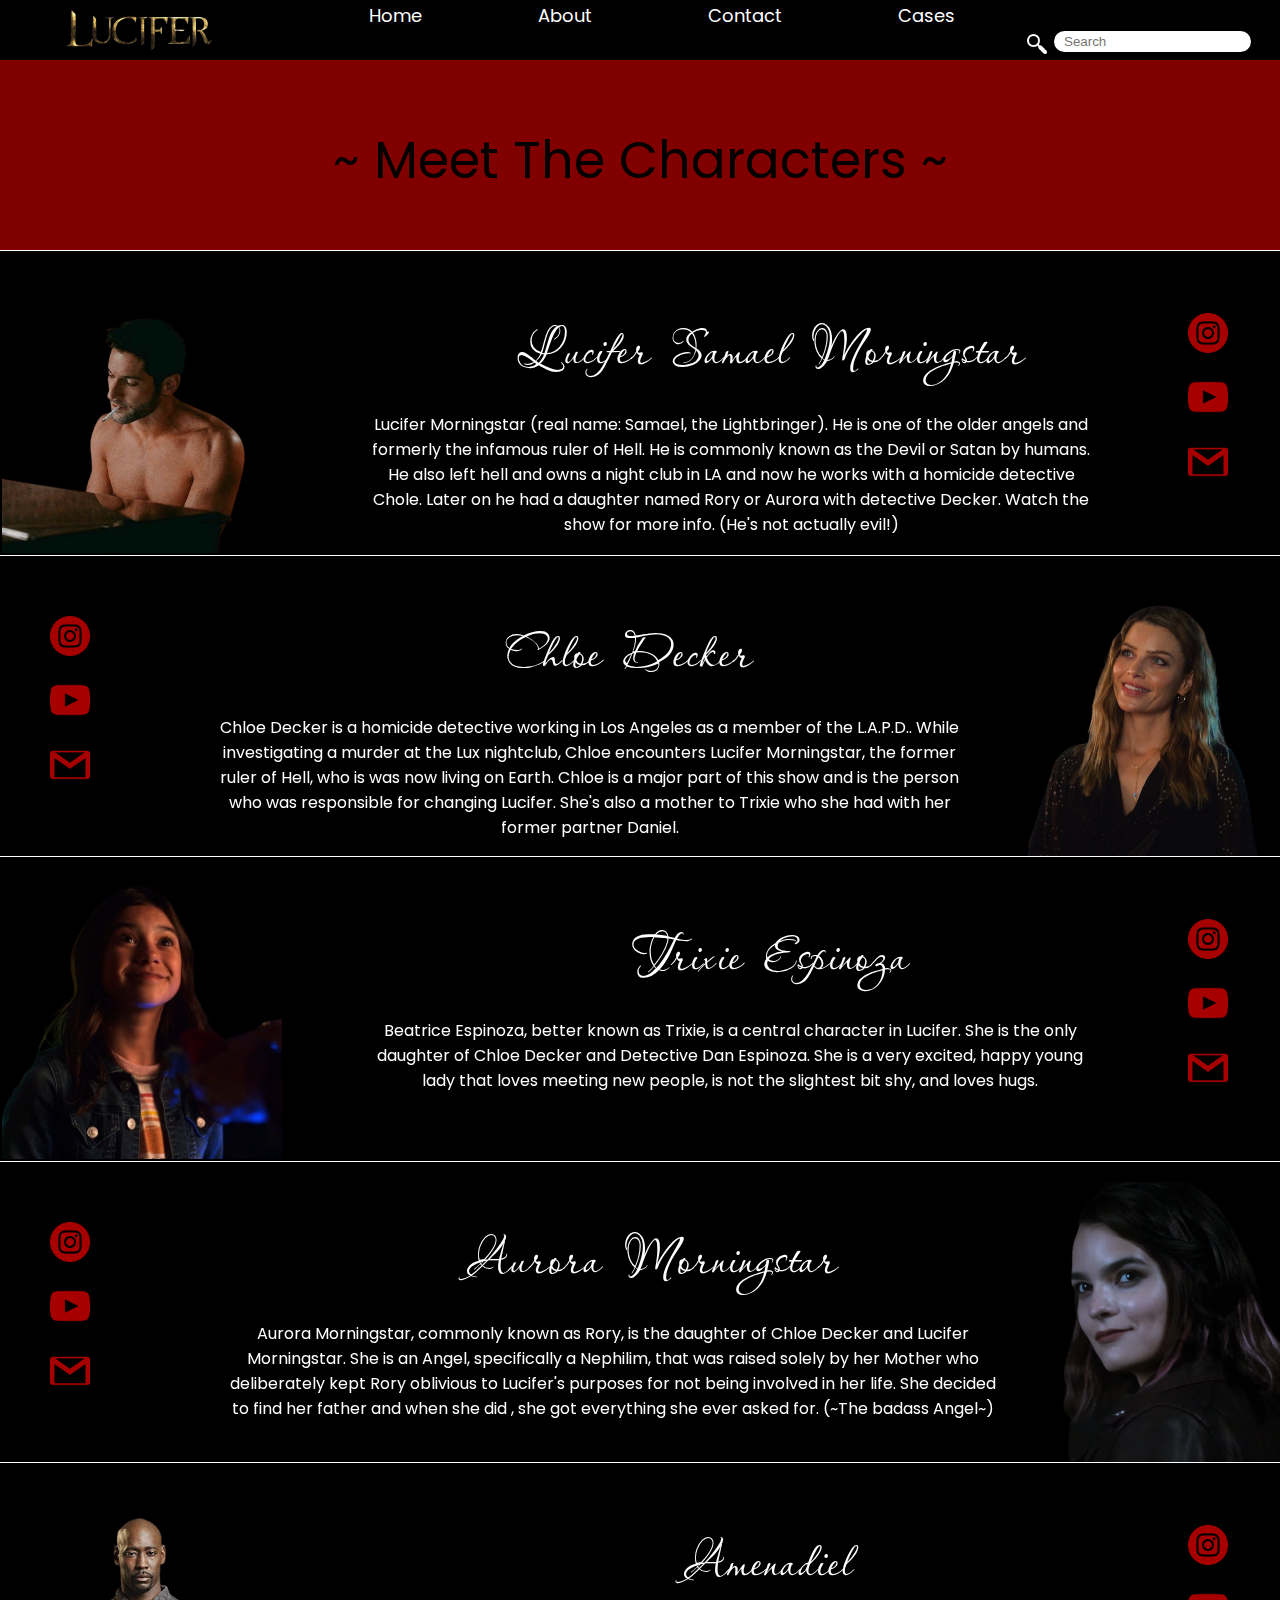
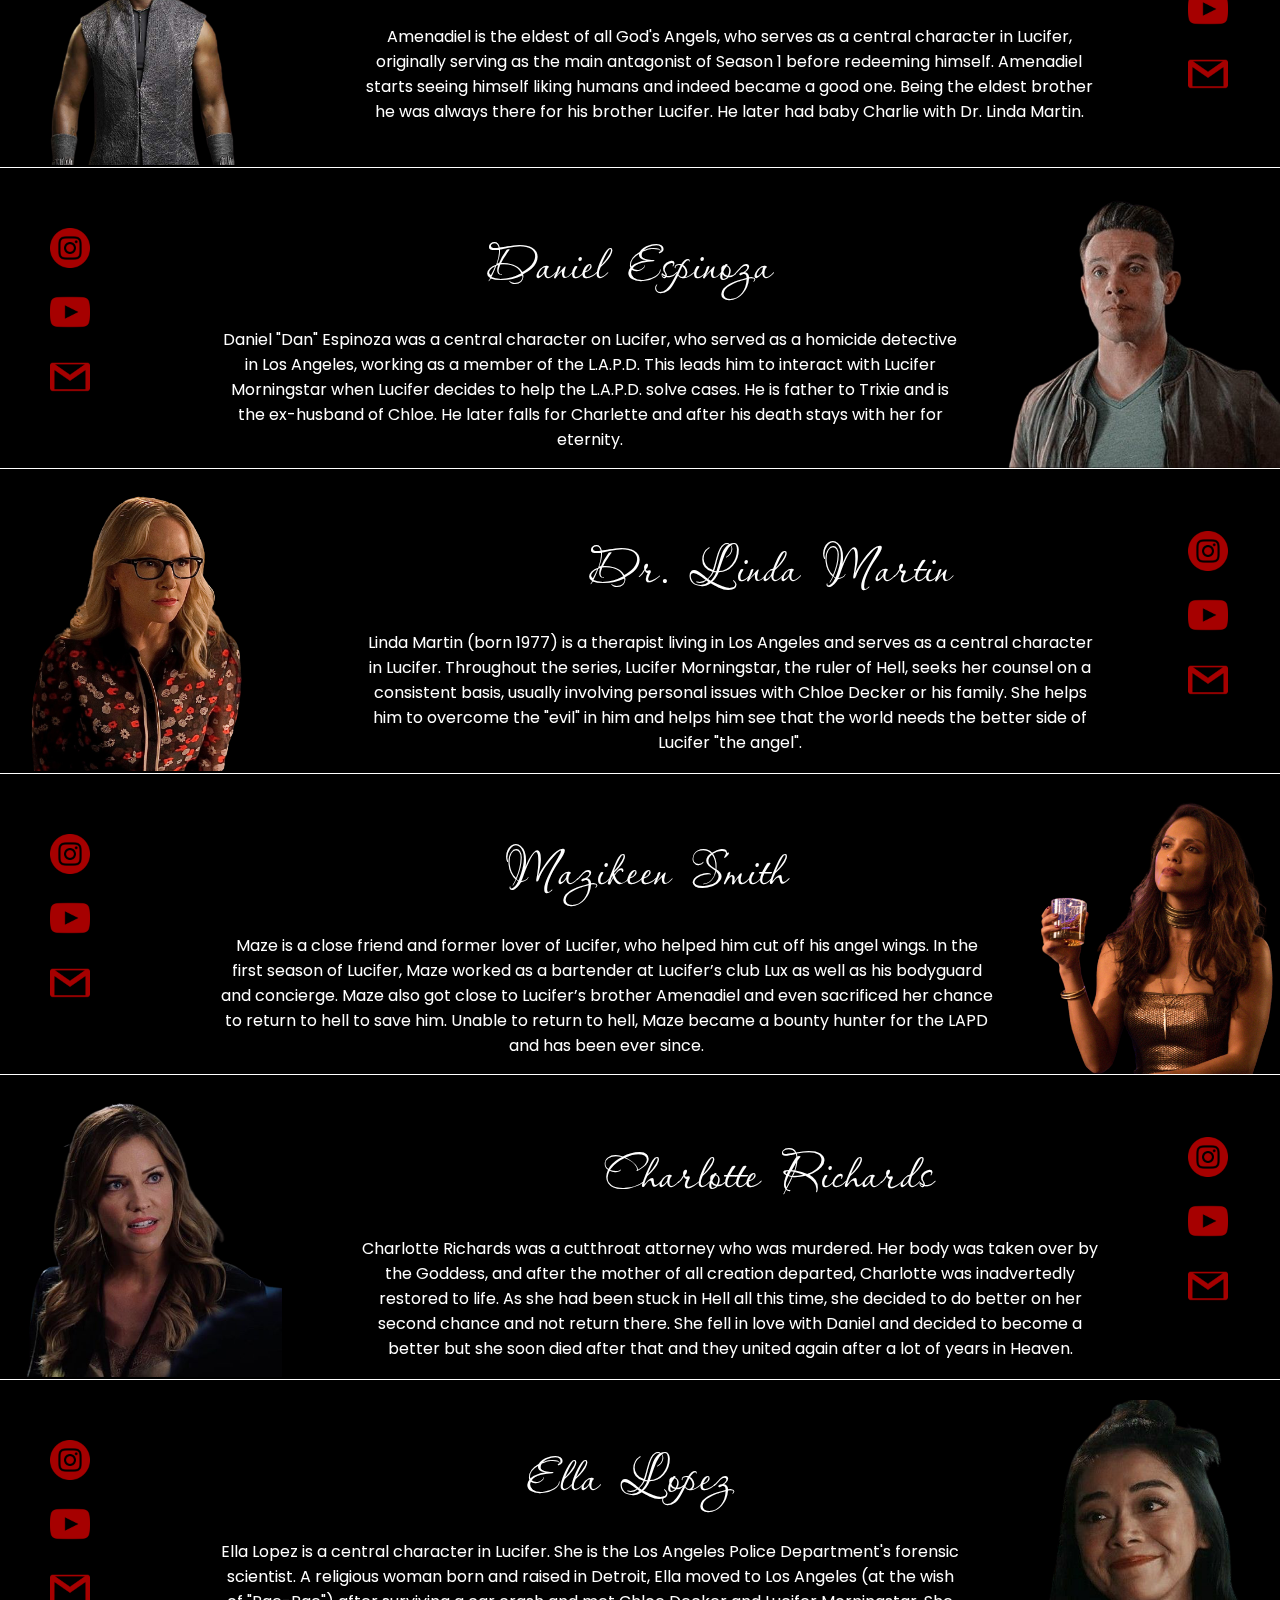
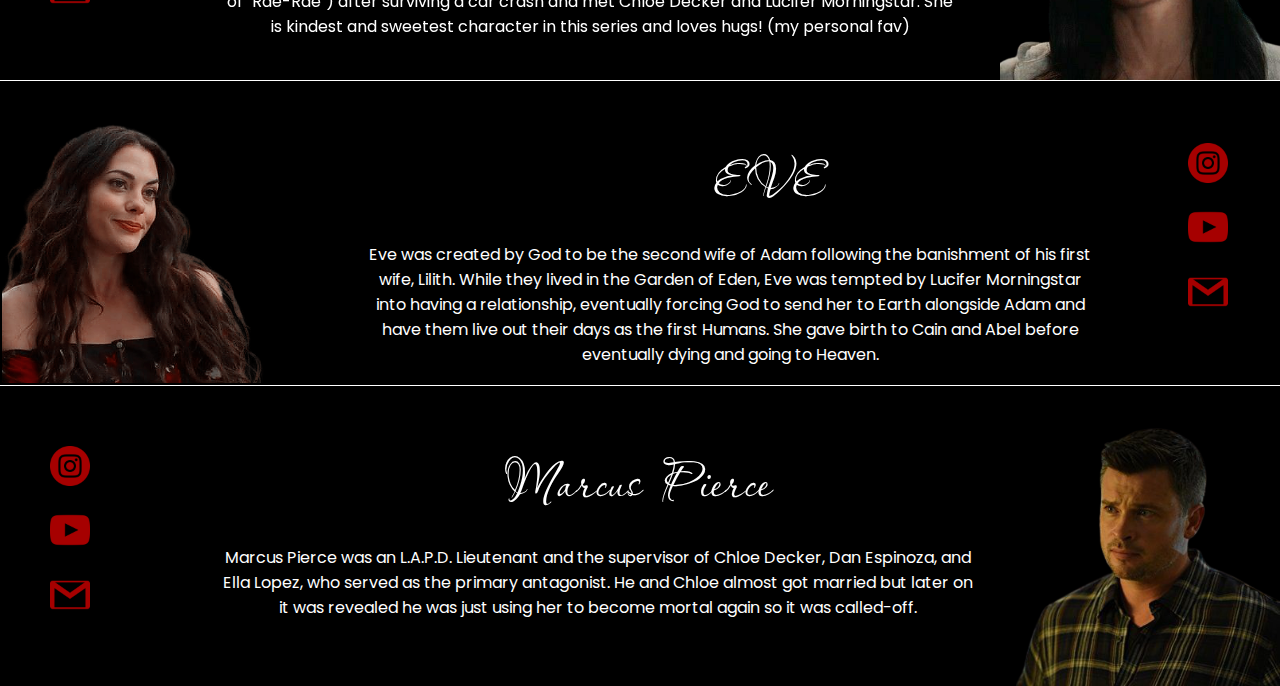
<file: Lucifer/about.html>
<!DOCTYPE html>
<html lang="en">
  <head>
    <meta charset="UTF-8" />
    <meta http-equiv="X-UA-Compatible" content="IE=edge" />
    <meta name="viewport" content="width=device-width, initial-scale=1.0" />
    <link
      href="https://fonts.googleapis.com/css2?family=Poppins:wght@200&display=swap"
      rel="stylesheet"
    />
    <link
      href="https://fonts.googleapis.com/css2?family=Poppins&display=swap"
      rel="stylesheet"
    />
    <link
      href="https://fonts.googleapis.com/css2?family=Passions+Conflict&display=swap"
      rel="stylesheet"
    />
    <link
      href="https://fonts.googleapis.com/css2?family=UnifrakturCook:wght@700&display=swap"
      rel="stylesheet"
    />
    <!-- <link rel="stylesheet" href="css/style.css" /> -->
    <title>About | Lucifer Fansite</title>
    <style>
      * {
        box-sizing: border-box;
        margin: 0;
        padding: 0;
      }
      .navbar {
        position: fixed;
        width: 100%;
        display: flex;
        align-items: center;
        /* background-color: black; */
        border-radius: 50px;
        justify-content: center;
      }

      .navbar ul {
        overflow: hidden;
        margin: 0px 20px;
      }
      .navbar::before {
        content: " ";
        background-color: black;
        position: absolute;
        height: 100%;
        width: 100%;
        opacity: 1;
        z-index: -1;
      }
      .navbar li {
        float: left;
        list-style: none;
        margin: 0px 8px;
      }
      .navbar li a {
        display: block;
        border-radius: 50px;
        font-family: "Poppins", sans-serif;
        padding: 0px 50px;
        text-decoration: none;
        color: white;
        font-size: 18px;
      }
      .navbar li a:hover {
        background-color: white;
        color: black;
      }
      .search {
        float: right;
        color: white;
        padding: 0px 2px;
        margin: 0px 5px 0px 66px;
      }
      .navbar input {
        border: 2px solid black;
        border-radius: 15px;
        padding: 3px 10px;
      }
      #logo {
        margin: 0px 12px 0px 0px;
      }
      #logo img {
        float: left;
        width: 60%;
        height: 40px;
        padding: 0px 10px;
        margin: 10px 80px 10px 55px;
      }
      #slogo {
        float: left;
        width: 20px;
        height: 20px;
        margin: 5px 5px;
        padding: 0px 0px;
      }

      .h-primary {
        font-size: 3.2rem;
        padding: 0px 0px;
        font-family: "Poppins", sans-serif;
      }
      .h-secondary {
        font-size: 4.2rem;
        padding: 0px 0px;
        margin: 60px 0px 20px 120px;
        font-family: "Passions Conflict", cursive;
        text-align: center;
        font-weight: 200;
      }
      .h-tertiary {
        font-size: 1rem;
        padding: 0px 0px;
        margin: 5px 40px 0px 80px;
        font-family: "Poppins", sans-serif;
        text-align: center;
      }
      .p-footer {
        font-size: 1.2rem;
        padding: 0px 0px;
        margin: 10px 0px;
        font-family: "Poppins", sans-serif;
        text-align: center;
      }
      .banner {
        display: flex;
        flex-direction: row;
        height: 250px;
        padding-top: 70px;
        background-color: maroon;
        color: black;
        font-family: "Passions Conflict", cursive;
        text-align: center;
        align-items: center;
        justify-content: center;
      }
      .char {
        display: flex;
        flex-direction: column;
        height: 300px;
        position: relative;
      }
      .pic {
        padding-top: 20px;
        height: 300px;
        width: 300px;
      }
      .row {
        display: flex;
        flex-direction: row;
        background-color: black;
        color: white;
      }
      #lucifer {
        border: 2px solid black;
        margin-top: 1px;
      }
      #chloe {
        margin-top: 1px;
      }
      #left-align {
        left: 0;
      }
      #right-align {
        right: 0;
      }
      .flexx {
        flex-direction: row;
      }
      .socials {
        margin: 40px 50px 0 20px;
        height: 100px;
        border-radius: 50px;
      }
      .socials img {
        height: 40px;
        margin: 20px 0 0 30px;
      }
      /* scrollbar */
      ::-webkit-scrollbar {
        width: 5px;
      }
      ::-webkit-scrollbar-track {
        background-color: white;
      }
      ::-webkit-scrollbar-thumb {
        background-color: maroon;
      }
    </style>
  </head>
  <body onload="myFunc()">
    <div id="loading"></div>
    <nav class="navbar">
      <div id="logo">
        <a href="index.html"><img src="lucif (2).png" /></a>
      </div>
      <ul>
        <li><a href="index.html">Home</a></li>
        <li><a href="about.html">About</a></li>
        <li><a href="contact.html">Contact</a></li>
        <li><a href="cases.html">Cases</a></li>

        <div class="search">
          <img src="searchlogo.png" id="slogo" />
          <input type="text" name="search" id="search" placeholder="Search" />
        </div>
      </ul>
    </nav>
    <div class="banner">
      <p class="h-primary">~ Meet The Characters ~</p>
    </div>

    <!-- CHARACTERS START HERE -->

    <!-- LUCIFER -->
    <div class="row" id="lucifer">
      <img src="ll.png" class="pic" id="left-align" />
      <div class="char">
        <h1 class="h-secondary">Lucifer Samael Morningstar</h1>
        <p class="h-tertiary">
          Lucifer Morningstar (real name: Samael, the Lightbringer). He is one
          of the older angels and formerly the infamous ruler of Hell. He is
          commonly known as the Devil or Satan by humans. He also left hell and
          owns a night club in LA and now he works with a homicide detective
          Chole. Later on he had a daughter named Rory or Aurora with detective
          Decker. Watch the show for more info. (He's not actually evil!)
        </p>
      </div>
      <div class="flexx">
        <section class="socials">
          <a href="#" class="icon" id="1"
            ><img src="ig.png" alt="instagram"
          /></a>
          <a href="#" class="icon" id="2"><img src="youtube.png" alt="" /></a>
          <a href="#" class="icon" id="3"><img src="gmail.png" alt="" /></a>
        </section>
      </div>
    </div>

    <!-- CHLOE -->
    <div class="row" id="chloe">
      <div class="flexx">
        <section class="socials">
          <a href="#" class="icon" id="1"
            ><img src="ig.png" alt="instagram"
          /></a>
          <a href="#" class="icon" id="2"><img src="youtube.png" alt="" /></a>
          <a href="#" class="icon" id="3"><img src="gmail.png" alt="" /></a>
        </section>
      </div>
      <div class="char">
        <h1 class="h-secondary">Chloe Decker</h1>
        <p class="h-tertiary">
          Chloe Decker is a homicide detective working in Los Angeles as a
          member of the L.A.P.D.. While investigating a murder at the Lux
          nightclub, Chloe encounters Lucifer Morningstar, the former ruler of
          Hell, who is was now living on Earth. Chloe is a major part of this
          show and is the person who was responsible for changing Lucifer. She's
          also a mother to Trixie who she had with her former partner Daniel.
        </p>
      </div>
      <img src="chloe.png" class="pic" id="right-align" />
    </div>

    <!-- Trixie -->
    <div class="row" id="lucifer">
      <img src="trix.png" class="pic" id="left-align" />
      <div class="char">
        <h1 class="h-secondary">Trixie Espinoza</h1>
        <p class="h-tertiary">
          Beatrice Espinoza, better known as Trixie, is a central character in
          Lucifer. She is the only daughter of Chloe Decker and Detective Dan
          Espinoza. She is a very excited, happy young lady that loves meeting
          new people, is not the slightest bit shy, and loves hugs.
        </p>
      </div>
      <div class="flexx">
        <section class="socials">
          <a href="#" class="icon" id="1"
            ><img src="ig.png" alt="instagram"
          /></a>
          <a href="#" class="icon" id="2"><img src="youtube.png" alt="" /></a>
          <a href="#" class="icon" id="3"><img src="gmail.png" alt="" /></a>
        </section>
      </div>
    </div>

    <!-- RORY -->
    <div class="row" id="chloe">
      <div class="flexx">
        <section class="socials">
          <a href="#" class="icon" id="1"
            ><img src="ig.png" alt="instagram"
          /></a>
          <a href="#" class="icon" id="2"><img src="youtube.png" alt="" /></a>
          <a href="#" class="icon" id="3"><img src="gmail.png" alt="" /></a>
        </section>
      </div>
      <div class="char">
        <h1 class="h-secondary">Aurora Morningstar</h1>
        <p class="h-tertiary">
          Aurora Morningstar, commonly known as Rory, is the daughter of Chloe
          Decker and Lucifer Morningstar. She is an Angel, specifically a
          Nephilim, that was raised solely by her Mother who deliberately kept
          Rory oblivious to Lucifer's purposes for not being involved in her
          life. She decided to find her father and when she did , she got
          everything she ever asked for. (~The badass Angel~)
        </p>
      </div>
      <img src="aurora.png" class="pic" id="right-align" />
    </div>

    <!-- AMENADIEL -->
    <div class="row" id="lucifer">
      <img src="amen.png" class="pic" id="left-align" />
      <div class="char">
        <h1 class="h-secondary">Amenadiel</h1>
        <p class="h-tertiary">
          Amenadiel is the eldest of all God's Angels, who serves as a central
          character in Lucifer, originally serving as the main antagonist of
          Season 1 before redeeming himself. Amenadiel starts seeing himself
          liking humans and indeed became a good one. Being the eldest brother
          he was always there for his brother Lucifer. He later had baby Charlie
          with Dr. Linda Martin.
        </p>
      </div>
      <div class="flexx">
        <section class="socials">
          <a href="#" class="icon" id="1"
            ><img src="ig.png" alt="instagram"
          /></a>
          <a href="#" class="icon" id="2"><img src="youtube.png" alt="" /></a>
          <a href="#" class="icon" id="3"><img src="gmail.png" alt="" /></a>
        </section>
      </div>
    </div>

    <!-- DANIEL -->
    <div class="row" id="chloe">
      <div class="flexx">
        <section class="socials">
          <a href="#" class="icon" id="1"
            ><img src="ig.png" alt="instagram"
          /></a>
          <a href="#" class="icon" id="2"><img src="youtube.png" alt="" /></a>
          <a href="#" class="icon" id="3"><img src="gmail.png" alt="" /></a>
        </section>
      </div>
      <div class="char">
        <h1 class="h-secondary">Daniel Espinoza</h1>
        <p class="h-tertiary">
          Daniel "Dan" Espinoza was a central character on Lucifer, who served
          as a homicide detective in Los Angeles, working as a member of the
          L.A.P.D. This leads him to interact with Lucifer Morningstar when
          Lucifer decides to help the L.A.P.D. solve cases. He is father to
          Trixie and is the ex-husband of Chloe. He later falls for Charlette
          and after his death stays with her for eternity.
        </p>
      </div>
      <img src="dan.png" class="pic" id="right-align" />
    </div>

    <!-- LINDA  -->
    <div class="row" id="lucifer">
      <img src="linda.png" class="pic" id="left-align" />
      <div class="char">
        <h1 class="h-secondary">Dr. Linda Martin</h1>
        <p class="h-tertiary">
          Linda Martin (born 1977) is a therapist living in Los Angeles and
          serves as a central character in Lucifer. Throughout the series,
          Lucifer Morningstar, the ruler of Hell, seeks her counsel on a
          consistent basis, usually involving personal issues with Chloe Decker
          or his family. She helps him to overcome the "evil" in him and helps
          him see that the world needs the better side of Lucifer "the angel".
        </p>
      </div>
      <div class="flexx">
        <section class="socials">
          <a href="#" class="icon" id="1"
            ><img src="ig.png" alt="instagram"
          /></a>
          <a href="#" class="icon" id="2"><img src="youtube.png" alt="" /></a>
          <a href="#" class="icon" id="3"><img src="gmail.png" alt="" /></a>
        </section>
      </div>
    </div>

    <!-- Mazikeen -->
    <div class="row" id="chloe">
      <div class="flexx">
        <section class="socials">
          <a href="#" class="icon" id="1"
            ><img src="ig.png" alt="instagram"
          /></a>
          <a href="#" class="icon" id="2"><img src="youtube.png" alt="" /></a>
          <a href="#" class="icon" id="3"><img src="gmail.png" alt="" /></a>
        </section>
      </div>
      <div class="char">
        <h1 class="h-secondary">Mazikeen Smith</h1>
        <p class="h-tertiary">
          Maze is a close friend and former lover of Lucifer, who helped him cut
          off his angel wings. In the first season of Lucifer, Maze worked as a
          bartender at Lucifer’s club Lux as well as his bodyguard and
          concierge. Maze also got close to Lucifer’s brother Amenadiel and even
          sacrificed her chance to return to hell to save him. Unable to return
          to hell, Maze became a bounty hunter for the LAPD and has been ever
          since.
        </p>
      </div>
      <img src="maze.png" class="pic" id="right-align" />
    </div>

    <!-- Charlotte  -->
    <div class="row" id="lucifer">
      <img src="char.png" class="pic" id="left-align" />
      <div class="char">
        <h1 class="h-secondary">Charlotte Richards</h1>
        <p class="h-tertiary">
          Charlotte Richards was a cutthroat attorney who was murdered. Her body
          was taken over by the Goddess, and after the mother of all creation
          departed, Charlotte was inadvertedly restored to life. As she had been
          stuck in Hell all this time, she decided to do better on her second
          chance and not return there. She fell in love with Daniel and decided
          to become a better but she soon died after that and they united again
          after a lot of years in Heaven.
        </p>
      </div>
      <div class="flexx">
        <section class="socials">
          <a href="#" class="icon" id="1"
            ><img src="ig.png" alt="instagram"
          /></a>
          <a href="#" class="icon" id="2"><img src="youtube.png" alt="" /></a>
          <a href="#" class="icon" id="3"><img src="gmail.png" alt="" /></a>
        </section>
      </div>
    </div>

    <!-- Ella  -->
    <div class="row" id="chloe">
      <div class="flexx">
        <section class="socials">
          <a href="#" class="icon" id="1"
            ><img src="ig.png" alt="instagram"
          /></a>
          <a href="#" class="icon" id="2"><img src="youtube.png" alt="" /></a>
          <a href="#" class="icon" id="3"><img src="gmail.png" alt="" /></a>
        </section>
      </div>
      <div class="char">
        <h1 class="h-secondary">Ella Lopez</h1>
        <p class="h-tertiary">
          Ella Lopez is a central character in Lucifer. She is the Los Angeles
          Police Department's forensic scientist. A religious woman born and
          raised in Detroit, Ella moved to Los Angeles (at the wish of
          "Rae-Rae") after surviving a car crash and met Chloe Decker and
          Lucifer Morningstar. She is kindest and sweetest character in this
          series and loves hugs! (my personal fav)
        </p>
      </div>
      <img src="ella.png" class="pic" id="right-align" />
    </div>

    <!-- EVE  -->
    <div class="row" id="lucifer">
      <img src="eve.png" class="pic" id="left-align" />
      <div class="char">
        <h1 class="h-secondary">EVE</h1>
        <p class="h-tertiary">
          Eve was created by God to be the second wife of Adam following the
          banishment of his first wife, Lilith. While they lived in the Garden
          of Eden, Eve was tempted by Lucifer Morningstar into having a
          relationship, eventually forcing God to send her to Earth alongside
          Adam and have them live out their days as the first Humans. She gave
          birth to Cain and Abel before eventually dying and going to Heaven.
        </p>
      </div>
      <div class="flexx">
        <section class="socials">
          <a href="#" class="icon" id="1"
            ><img src="ig.png" alt="instagram"
          /></a>
          <a href="#" class="icon" id="2"><img src="youtube.png" alt="" /></a>
          <a href="#" class="icon" id="3"><img src="gmail.png" alt="" /></a>
        </section>
      </div>
    </div>

    <!-- PIERCE  -->
    <div class="row" id="chloe">
      <div class="flexx">
        <section class="socials">
          <a href="#" class="icon" id="1"
            ><img src="ig.png" alt="instagram"
          /></a>
          <a href="#" class="icon" id="2"><img src="youtube.png" alt="" /></a>
          <a href="#" class="icon" id="3"><img src="gmail.png" alt="" /></a>
        </section>
      </div>
      <div class="char">
        <h1 class="h-secondary">Marcus Pierce</h1>
        <p class="h-tertiary">
          Marcus Pierce was an L.A.P.D. Lieutenant and the supervisor of Chloe
          Decker, Dan Espinoza, and Ella Lopez, who served as the primary
          antagonist. He and Chloe almost got married but later on it was
          revealed he was just using her to become mortal again so it was
          called-off.
        </p>
      </div>
      <img src="pierce.png" class="pic" id="right-align" />
    </div>


    <script>
      var preloader = document.getElementById("loading");
      function myFunc() {
        preloader.style.display = "none";
      }
    </script>
  </body>
</html>
</file>
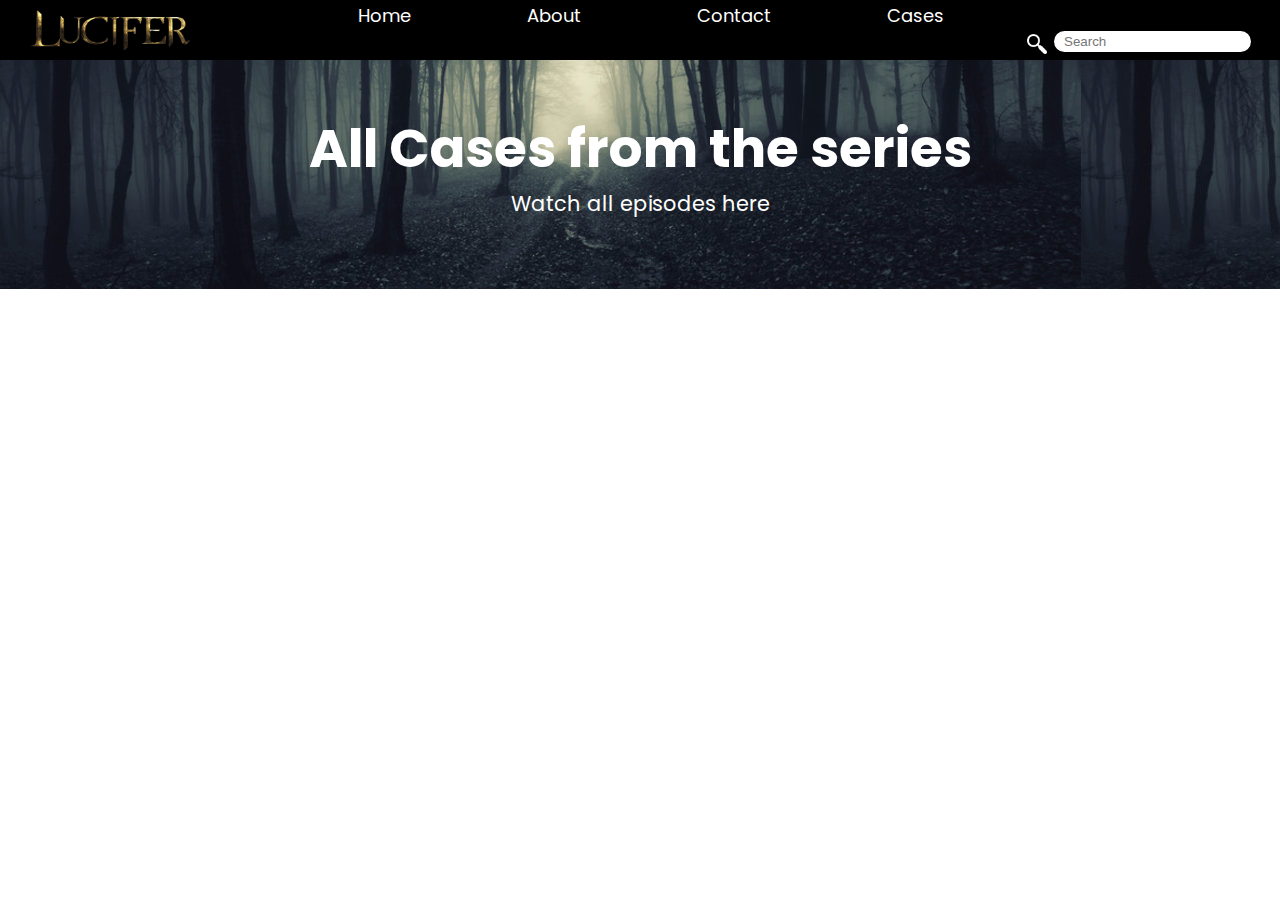
<file: Lucifer/cases.html>
<!DOCTYPE html>
<html lang="en">
<head>
    <meta charset="UTF-8">
    <meta http-equiv="X-UA-Compatible" content="IE=edge">
    <meta name="viewport" content="width=device-width, initial-scale=1.0">
    <link
      href="https://fonts.googleapis.com/css2?family=Poppins&display=swap"
      rel="stylesheet"
    />
    <title>Cases | Lucifer</title>
</head>
<style>
    *{
        margin: 0;
        padding: 0;
    }
    /* navvvvv */
    .navbar {
        position: fixed;
        width: 100%;
        display: flex;
        align-items: center;
        /* background-color: black; */
        border-radius: 50px;
        justify-content: center;
      }

      .navbar ul {
        overflow: hidden;
        margin: 0px 20px;
      }
      .navbar::before {
        content: " " ;
        background-color: black;
        position: absolute;
        height: 100%;
        width: 100%;
        opacity: 1;
        z-index: -1;
      }
      .navbar li {
        float: left;
        list-style: none;
        margin: 0px 8px;
      }
      .navbar li a {
        display: block;
        border-radius: 50px;
        font-family: "Poppins", sans-serif;
        padding: 0px 50px;
        text-decoration: none;
        color: white;
        font-size: 18px;
      }
      .navbar li a:hover {
        background-color: white;
        color: black;
      }
      .search {
        float: right;
        color: white;
        padding: 0px 2px;
        margin: 0px 5px 0px 66px;
      }
      .navbar input {
        border: 2px solid black;
        border-radius: 15px;
        padding: 3px 10px;
      }
      #logo {
        margin: 0px 12px 0px 0px;
      }
      #logo img {
        float: left;
        width: 60%;
        height: 40px;
        padding: 0px 10px;
        margin: 10px 100px 10px 20px;
      }
      #slogo {
        float: left;
        width: 20px;
        height: 20px;
        margin: 5px 5px;
        padding: 0px 0px;
      }
      /* navvv end  */
    .banner{
        display: flex;
        flex-direction: column;
        background: url('ban.jpg');
        align-items: center;
        justify-content: center;
        padding: 70px;
    }
    .banner h1{
        margin-top: 40px;
        color: white;
        font-family: "Poppins", sans-serif;
        font-size: 3.3rem;
    }
    .banner p{
        color: white;
        font-family: "Poppins", sans-serif;
        font-size: 1.3rem;
    }
</style>
<body>
    <nav class="navbar">
        <div id="logo">
          <a href="index.html"><img src="lucif (2).png" /></a>
        </div>
        <ul>
          <li><a href="index.html">Home</a></li>
          <li><a href="about.html">About</a></li>
          <li><a href="contact.html">Contact</a></li>
          <li><a href="cases.html">Cases</a></li>
  
          <div class="search">
            <img src="searchlogo.png" id="slogo" />
            <input type="text" name="search" id="search" placeholder="Search" />
          </div>
        </ul>
      </nav>
    <div class="banner">
        <h1>All Cases from the series</h1>
        <p>Watch all episodes here</p>
    </div>
</body>
</html>
</file>
